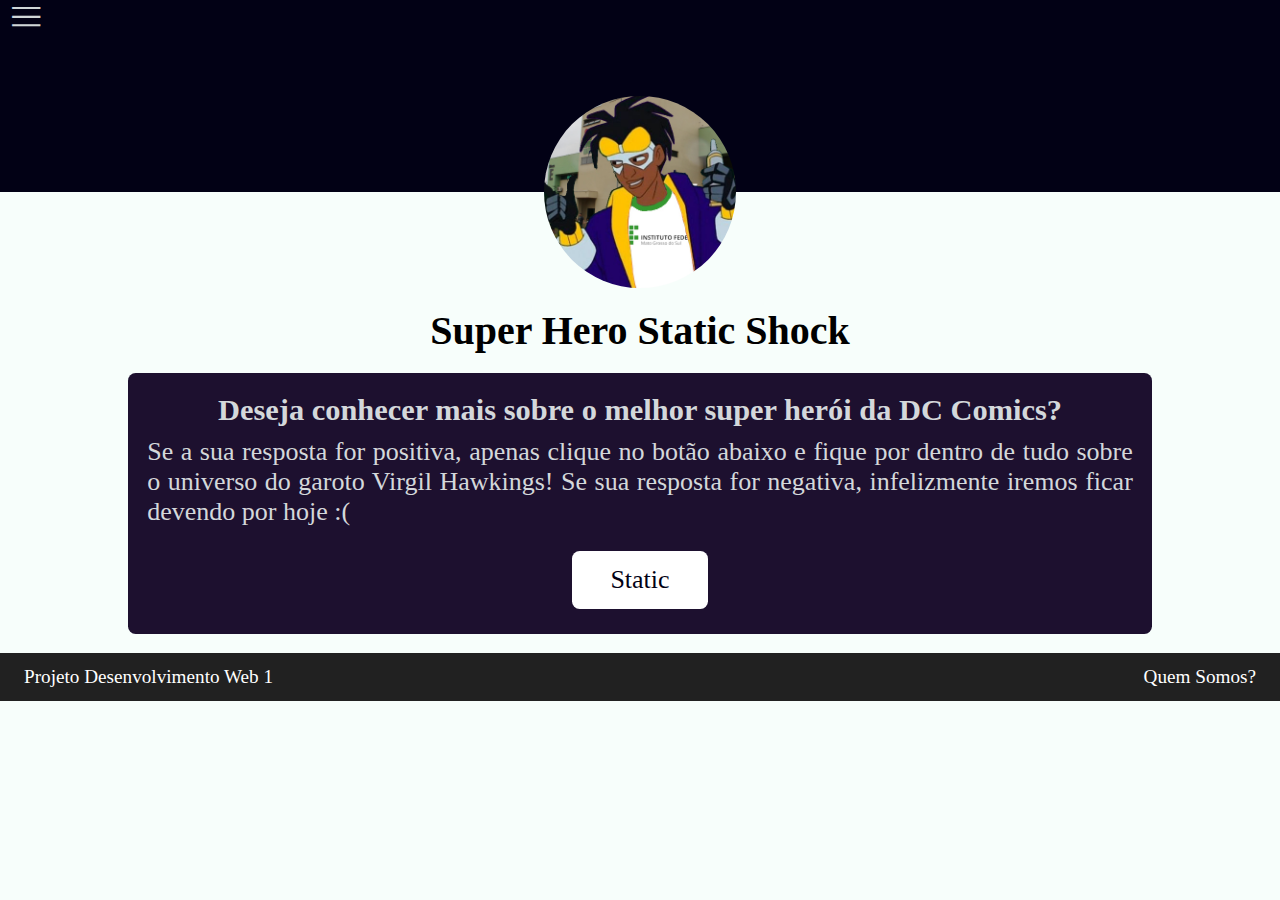
<file: index.html>
<!DOCTYPE html>
<html lang="en">
  <head>
    <meta charset="UTF-8" />
    <meta http-equiv="X-UA-Compatible" content="IE=edge" />
    <meta name="viewport" content="width=device-width, initial-scale=1.0" />

    <!-- OG tags -->
    <meta property="og:title" content="Heroínas e Heróis Negras/os e Indígenas" />
	<meta property="og:description" content="Web Site sobre as Heroínas e Heróis Negras/os e Indígenas. O heroi escolhido foi o Super Shock." />
	<meta property="og:type" content="website" />
	<meta property="og:image" content="https://dsgsantos1.github.io/Projeto-DW1/images/icone_tela_principal.jpeg" />
	<meta property="og:image:height" content="1200" />
	<meta property="og:image:width" content="1200" />

	<meta content="super shock,herois,herois negros,herois indigenas,IFMS,campus campo grande,produção,producao,Brasil" http-equiv="keywords">
    <!-- end OG tags -->

    <!-- General Style -->
    <link rel="stylesheet" type="text/css" href="./css/page.css" />
    <link rel="stylesheet" type="text/css" href="./css/main.css" />
    <link rel="stylesheet" type="text/css" href="./css/content.css" />
    <link rel="icon" href="./images/logo-super-shock.png" />

    <!-- Estilo especifico -->
    <link rel="stylesheet" type="text/css" href="./css/index.css" />

    <!-- Font Style-->
    <link rel="stylesheet" type="text/css" href="./css/icon-style.css" />

    <!-- JavaSrript -->

    <title>Heroínas e Heróis Negras/os e Indígenas</title>
  </head>
  <body id="page" class="animate-flash">
    <header id="header">
      <div id="menu-content">
        <span id="menu-icon" class="icon-hamburger-menu"></span>

        <div id="menu" class="hide">
          <ul id="menu-items">

            <a href="./index.html">
              <li class="item">
                Início  
              </li>
            </a>

            <a href="./heroi.html">
              <li class="item">
                Super Shock
              </li>
            </a>

            <a href="./analise.html">
              <li class="item">
                Filosofando sobre o Super Shock
              </li>
            </a>

            <a href="./sobre.html">
              <li class="item">
                Quem somos
              </li>
            </a>
            
            <a href="./contato.html">
              <li class="item">
                Contato
              </li>
            </a>
            
          </ul>
        </div>
      </div>


      <div id="content-header">
        <img src="./images/icone_tela_principal.jpeg" />
      </div>
    </header>

    <div id="content">
      <div id="text">
        <h1>Super Hero Static Shock</h1>
        <div id="invitation">
          <div id="lil-text">
            <h3>Deseja conhecer mais sobre o melhor super herói da DC Comics?</h3>
            <p>Se a sua resposta for positiva, apenas clique no botão abaixo e fique por dentro
              de tudo sobre o universo do garoto Virgil Hawkings! Se sua resposta for negativa, 
              infelizmente iremos ficar devendo por hoje :(
            </p>
          </div>
          <div id="button">
            <a id="hero-button" href="./heroi.html">Static</a>
          </div>
        </div>
      </div>
    </div>
    <footer id="rodape">
      <span>Projeto Desenvolvimento Web 1 </span>
      <a href="./sobre.html">Quem Somos?</a>
    </footer>

    <script type="text/javascript" src="./js/menu.js"></script>
  </body>
</html>
</file>
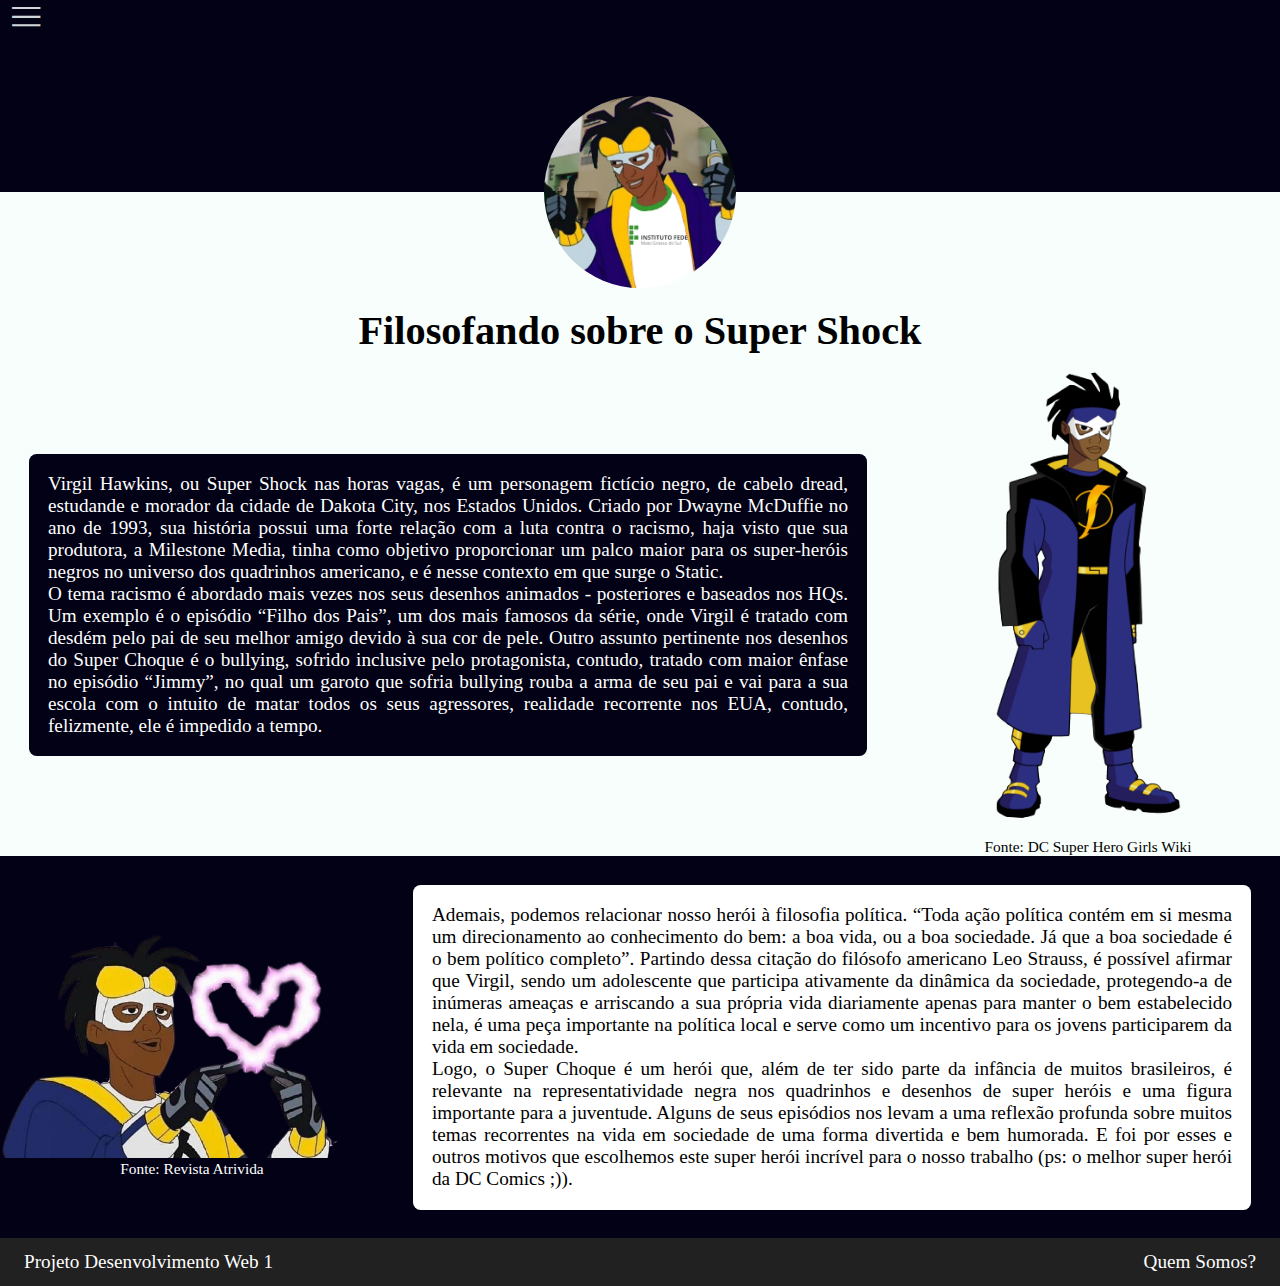
<file: analise.html>
<!DOCTYPE html>
<html lang="en">
  <head>
    <meta charset="UTF-8" />
    <meta http-equiv="X-UA-Compatible" content="IE=edge" />
    <meta name="viewport" content="width=device-width, initial-scale=1.0" />

    <!-- OG tags -->
    <!-- end OG tags -->

    <!-- General Style -->
    <link rel="stylesheet" type="text/css" href="./css/page.css" />
    <link rel="stylesheet" type="text/css" href="./css/main.css" />
    <link rel="stylesheet" type="text/css" href="./css/content.css" />
    <link rel="icon" href="./images/logo-super-shock.png" />

    <!-- Estilo especifico -->
    <link rel="stylesheet" type="text/css" href="./css/analise.css" />

    <!-- Font Style-->
    <link rel="stylesheet" type="text/css" href="./css/icon-style.css" />

    <!-- JavaSrript -->

    <title>Análise - Heroínas e Heróis Negras/os e Indígenas</title>
  </head>
  <body id="page" class="animate-flash">
    <header id="header">
      <div id="menu-content">
        <span id="menu-icon" class="icon-hamburger-menu"></span>

        <div id="menu" class="hide">
          <ul id="menu-items">
            <a href="./index.html">
              <li class="item">Início</li>
            </a>

            <a href="./heroi.html">
              <li class="item">Super Shock</li>
            </a>

            <a href="./analise.html">
              <li class="item">Filosofando sobre o Super Shock</li>
            </a>

            <a href="./sobre.html">
              <li class="item">Quem somos</li>
            </a>

            <a href="./contato.html">
              <li class="item">Contato</li>
            </a>
          </ul>
        </div>
      </div>

      <div id="content-header">
        <img src="./images/icone_tela_principal.jpeg" />
      </div>
    </header>

    <div id="content">

      <div id="page-title">
        <h1>Filosofando sobre o Super Shock</h1>
      </div>

      <section id="section-1" class="section-content">
        <div class="text-section">
          <p>Virgil Hawkins, ou Super Shock nas horas vagas, é um personagem fictício negro, de cabelo dread, estudande e morador da cidade de Dakota City, nos Estados Unidos. Criado por Dwayne McDuffie no ano de 1993, sua história possui uma forte relação com a luta contra o racismo, haja visto que sua produtora, a Milestone Media, tinha como objetivo proporcionar um palco maior para os super-heróis negros no universo dos quadrinhos americano, e é nesse contexto em que surge o Static.</p>
          <p>O tema racismo é abordado mais vezes nos seus desenhos animados - posteriores e baseados nos HQs. Um exemplo é o episódio “Filho dos Pais”, um dos mais famosos da série, onde Virgil é tratado com desdém pelo pai de seu melhor amigo devido à sua cor de pele. Outro assunto pertinente nos desenhos do Super Choque é o bullying, sofrido inclusive pelo protagonista, contudo, tratado com maior ênfase no episódio “Jimmy”, no qual um garoto que sofria bullying rouba a arma de seu pai e vai para a sua escola com o intuito de matar todos os seus agressores, realidade recorrente nos EUA, contudo, felizmente, ele é impedido a tempo.

          </p>
        </div>

        <div class="img-section">
          <img src="./images/super-choque-padrão.png" alt="super choque" />
          <p class="fonte">
            Fonte: <a href="https://dcsuperherogirls.fandom.com/f/p/4400000000000009201">
              DC Super Hero Girls Wiki</a> 
          </p>
        </div>
        
      </section>

      <section id="section-2" class="section-content">
        <div class="text-section">
          <p>Ademais, podemos relacionar nosso herói à filosofia política. “Toda ação política contém em si mesma um direcionamento ao conhecimento do bem: a boa vida, ou a boa sociedade. Já que a boa sociedade é o bem político completo”. Partindo dessa citação do filósofo americano Leo Strauss, é possível afirmar que Virgil, sendo um adolescente que participa ativamente da dinâmica da sociedade, protegendo-a de inúmeras ameaças e arriscando a sua própria vida diariamente apenas para manter o bem estabelecido nela, é uma peça importante na política local e serve como um incentivo para os jovens participarem da vida em sociedade.</p>
           <p> Logo, o Super Choque é um herói que, além de ter sido parte da infância de muitos brasileiros, é relevante na representatividade negra nos quadrinhos e desenhos de super heróis e uma figura importante para a juventude. Alguns de seus episódios nos levam a uma reflexão profunda sobre muitos temas recorrentes na vida em sociedade de uma forma divertida e bem humorada. E foi por esses e outros motivos que escolhemos este super herói incrível para o nosso trabalho (ps: o melhor super herói da DC Comics ;)).
          </p>
        </div>

        <div class="img-section">
          <img src="./images/super-choque-in-love.png" alt="super choque apaixonado" />
          <p class="fonte">
            Fonte: <a href="https://www.atrevida.com.br/noticias/cinema/dc-confirma-live-action-do-super-choque.phtml">
              Revista Atrivida</a> 
          </p>
        </div>

      </section>
      <!-- <section id="section-3" class="section-content">
        <div class="text-section">
          <p>Logo, o Super Choque é um herói que, além de ter sido parte da infância de muitos brasileiros, é relevante na representatividade negra nos quadrinhos e desenhos de super heróis e uma figura importante para a juventude. Alguns de seus episódios nos levam a uma reflexão profunda sobre muitos temas recorrentes na vida em sociedade de uma forma divertida e bem humorada. E foi por esses e outros motivos que escolhemos este super herói incrível para o nosso trabalho (ps: o melhor super herói da DC Comics ;)).</p>
        </div>

        <div class="img-section">
          <img src="./images/super-choque-in-love.png" alt="super choque apaixonado" />
          <p class="fonte">
            Fonte: <a href="https://www.atrevida.com.br/noticias/cinema/dc-confirma-live-action-do-super-choque.phtml">
              Revista Atrivida</a> 
          </p>
        </div>

      </section> -->


    </div>

    <footer id="rodape">
      <span>Projeto Desenvolvimento Web 1 </span>
      <a href="./sobre.html">Quem Somos?</a>
    </footer>

    <script type="text/javascript" src="./js/menu.js"></script>
  </body>
</html>
</file>
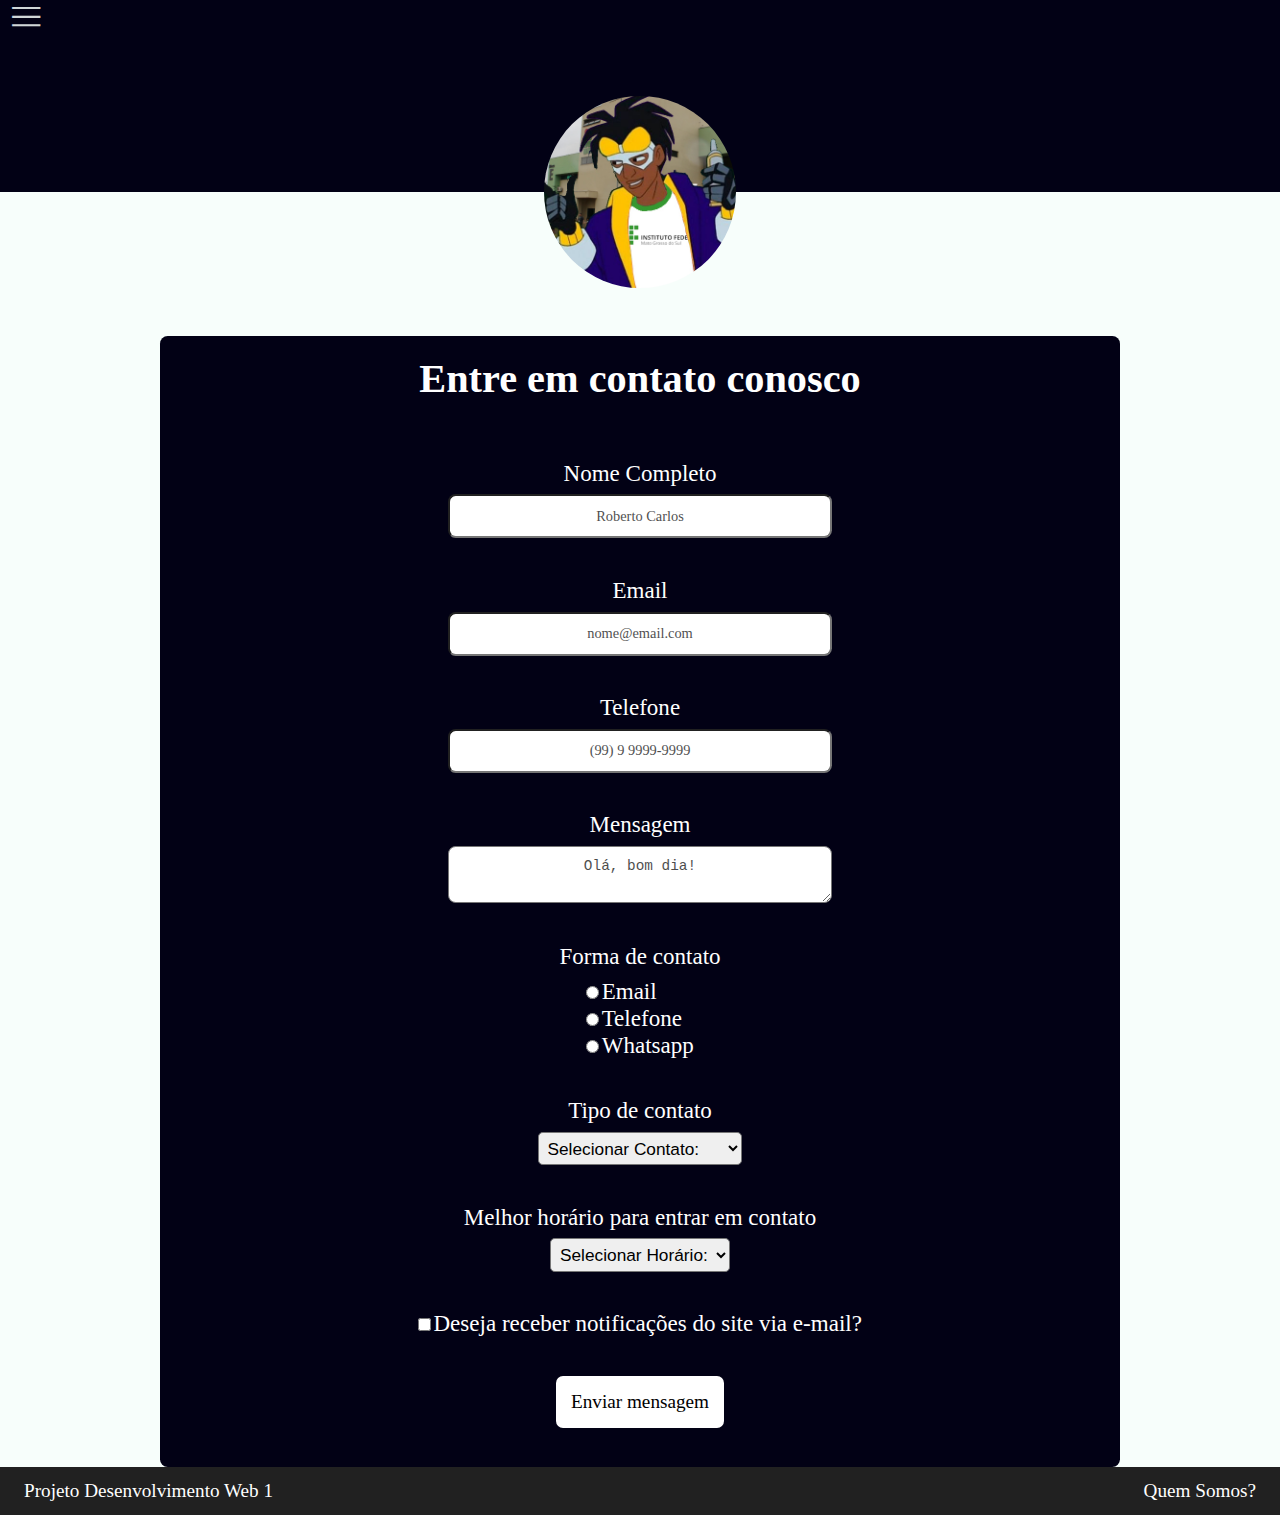
<file: contato.html>
<!DOCTYPE html>
<html lang="en">
  <head>
    <meta charset="UTF-8" />
    <meta http-equiv="X-UA-Compatible" content="IE=edge" />
    <meta name="viewport" content="width=device-width, initial-scale=1.0" />

    <!-- OG tags -->
    <!-- end OG tags -->

    <!-- General Style -->
    <link rel="stylesheet" type="text/css" href="./css/page.css" />
    <link rel="stylesheet" type="text/css" href="./css/main.css" />
    <link rel="stylesheet" type="text/css" href="./css/content.css" />
    <link rel="icon" href="./images/logo-super-shock.png" />

    <!-- Estilo especifico -->
    <link rel="stylesheet" type="text/css" href="./css/contato.css" />

    <!-- Font Style-->
    <link rel="stylesheet" type="text/css" href="./css/icon-style.css" />

    <!-- JavaSrript -->

    <title>Contato - Heroínas e Heróis Negras/os e Indígenas</title>
  </head>
  <body id="page" class="animate-flash">
    <header id="header">
      <div id="menu-content">
        <span id="menu-icon" class="icon-hamburger-menu"></span>

        <div id="menu" class="hide">
          <ul id="menu-items">

            <a href="./index.html">
              <li class="item">
                Início  
              </li>
            </a>

            <a href="./heroi.html">
              <li class="item">
                Super Shock
              </li>
            </a>

            <a href="./analise.html">
              <li class="item">
                Filosofando sobre o Super Shock
              </li>
            </a>

            <a href="./sobre.html">
              <li class="item">
                Quem somos
              </li>
            </a>
            
            <a href="./contato.html">
              <li class="item">
                Contato
              </li>
            </a>
            
          </ul>
        </div>
      </div>


      <div id="content-header">
        <img src="./images/icone_tela_principal.jpeg" />
      </div>
    </header>

    <div id="content">

      <div id="form-conteiner">

        <div id="page-title">
          <h1>Entre em contato conosco</h1>
        </div>

        <form id="form" method="post">

          <div class="input input-field" name="nome" n-null>
            <label class="input-title">Nome Completo</label>
            <input class="info-input" type="text" name="nome" placeholder="Roberto Carlos">  
          </div>

          <div class="input input-field" name="email" email n-null>
            <label  class="input-title">Email</label>
            <input class="info-input" type="email" name="email" placeholder="nome@email.com">  
          </div>

          <div class="input input-field" name="tel" tel n-null>
            <label class="input-title">Telefone</label>
            <input class="info-input"  type="tel" name="tel" maxlength="17" placeholder="(99) 9 9999-9999">  
          </div>

          <div class="input input-field" name="mensagem" n-null>
            <label  class="input-title">Mensagem</label>
            <textarea class="info-input" name="mensagem" placeholder="Olá, bom dia!"></textarea>
          </div>

          <div class="input input-field" name="contato" n-null>
            <label class="input-title" for="opcoes-contato">Forma de contato</label>

            <div id="opcoes-contato"> 
              <div>
                <input id="radio-email" type="radio" name="contato" value="email">
                <label for="radio-email">Email</label>  
              </div>
              
              <div>
                <input id="radio-tel" type="radio" name="contato" value="tel">
                <label for="radio-tel">Telefone</label>  
              </div>

              <div>
                <input id="radio-wpp" type="radio" name="contato" value="wpp">
                <label for="radio-wpp">Whatsapp</label>                  
              </div>
      
            </div>

            
          </div>

          <div class="input input-field" name="tp-contanto" n-null>
            <label class="input-title">Tipo de contato</label>
            <select n-null>
              <option value="0">Selecionar Contato:</option>
              <option value="1">Profissional</option>
              <option value="2">Oferta de emprego</option>
              <option value="3">Perguntas e respostas</option>
            </select>
          </div>

          <div class="input input-field" name="horario" n-null>
            <label class="input-title">Melhor horário para entrar em contato</label>
            <select n-null>
              <option value="0">Selecionar Horário:</option>
              <option value="1">Manhã</option>
              <option value="2">Tarde</option>
              <option value="3">Noite</option>
            </select>
          </div>

          <div class="input input-field" name="desejas">
            <input type="checkbox" value="Enviar mensagem">  
            <label>Deseja receber notificações do site via e-mail?</label>
          </div>

          <div class="input end-form">
            <div id="button" onclick="validarForms()">Enviar mensagem</div>  
          </div>

        </form>
      </div>
    </div>

    <footer id="rodape">
      <span>Projeto Desenvolvimento Web 1 </span>
      <a href="./sobre.html">Quem Somos?</a>
    </footer>

    <script type="text/javascript" src="./js/menu.js"></script>
    <script type="text/javascript" src="./js/validForms.js"></script>
  </body>
</html>
</file>
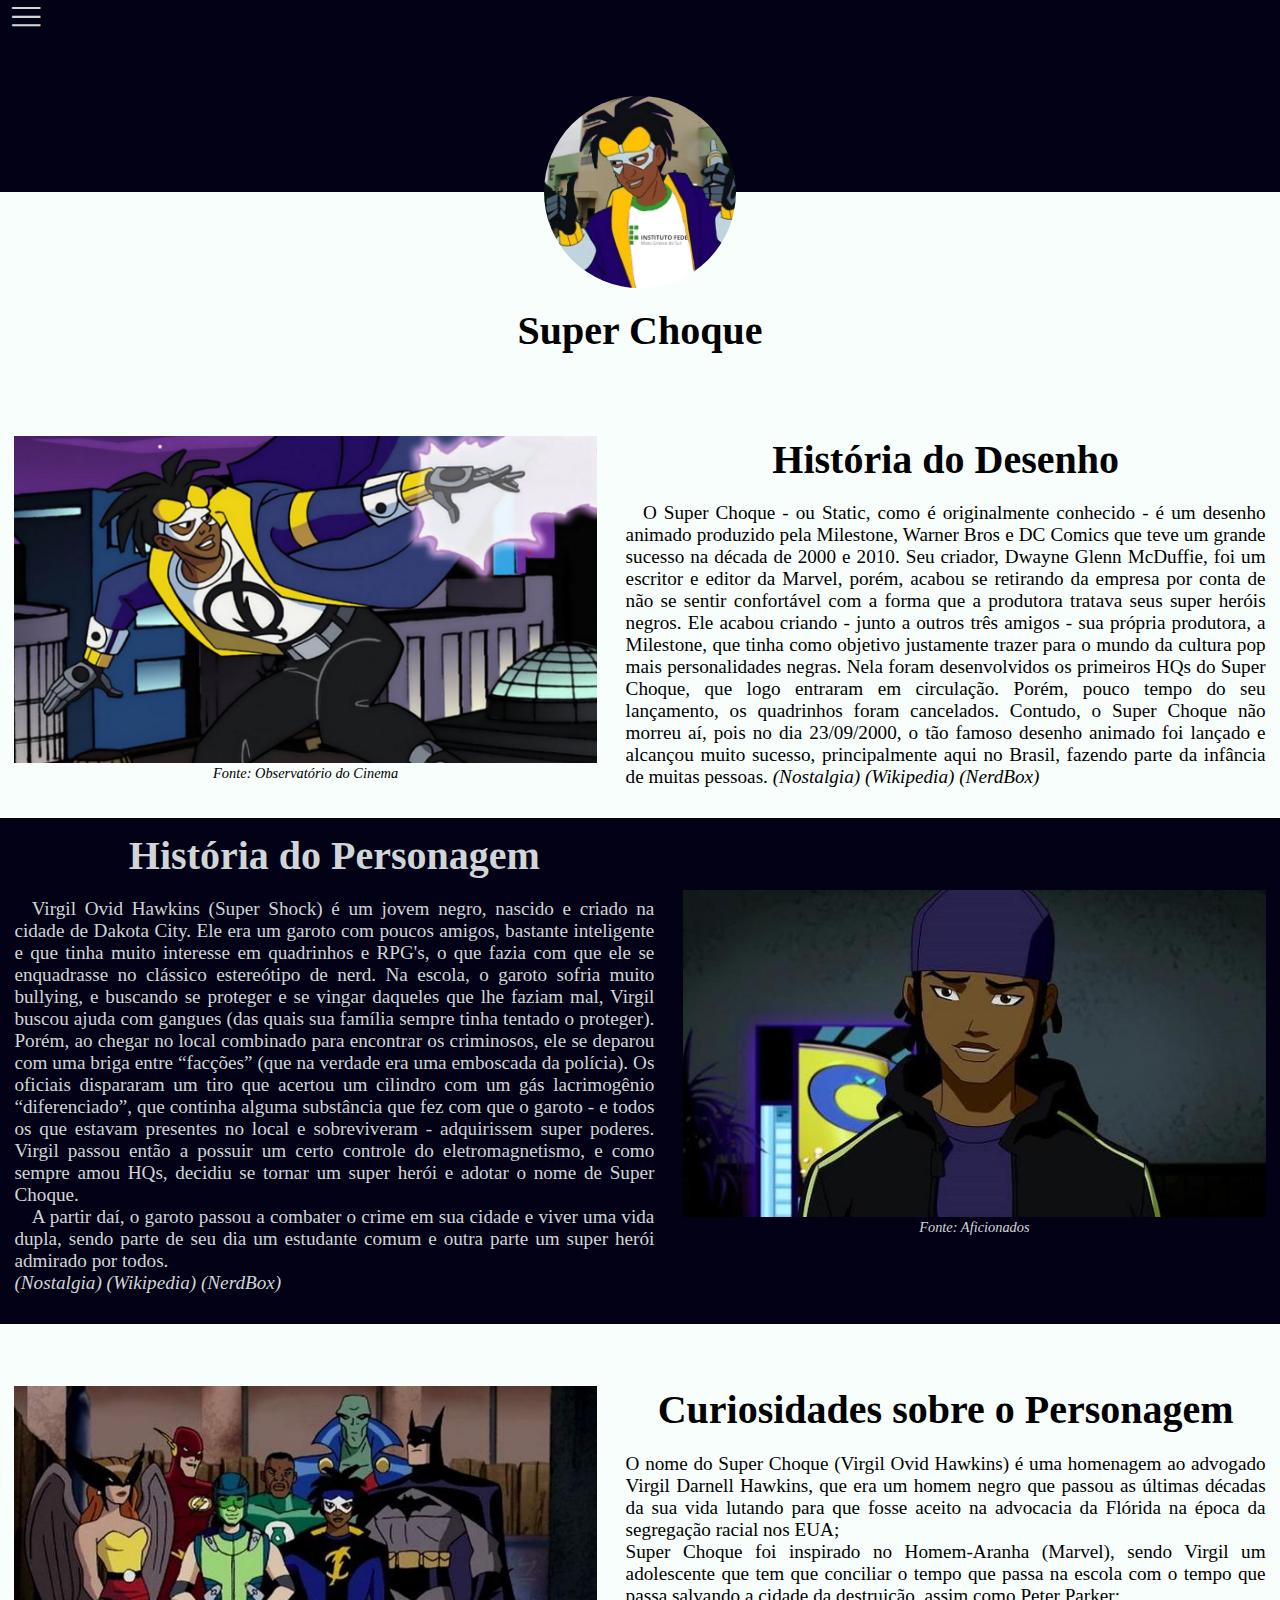
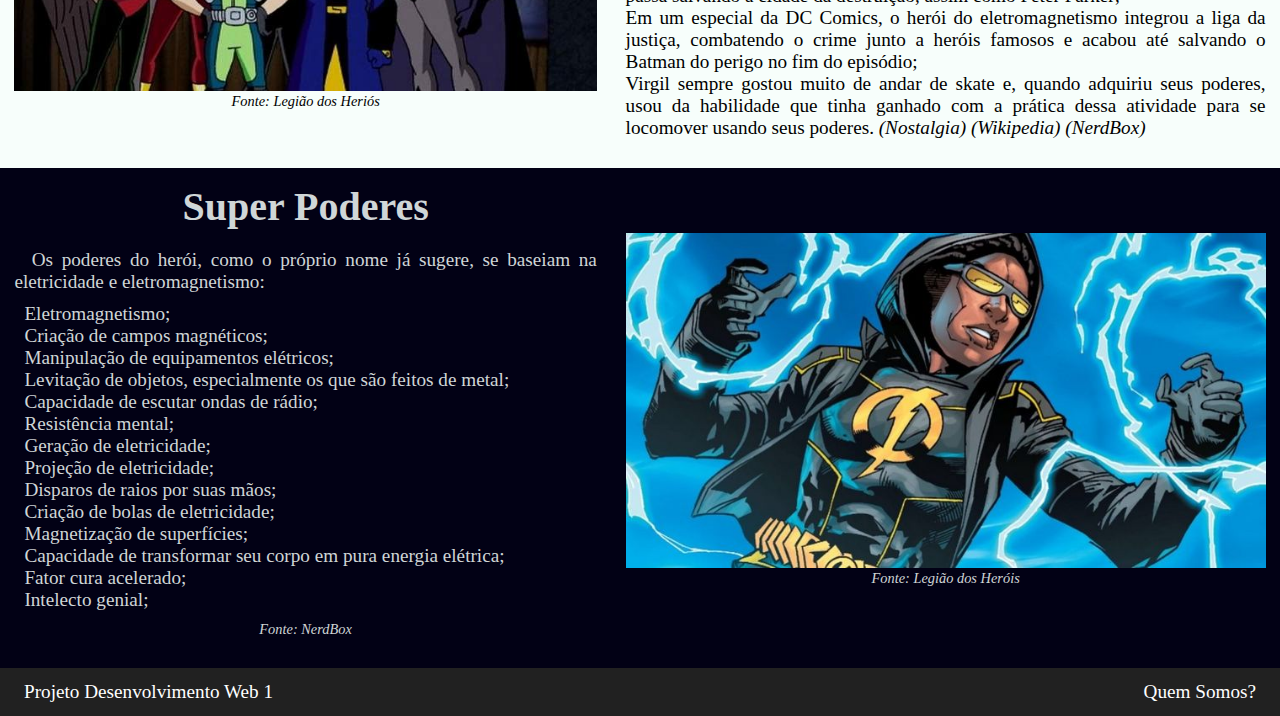
<file: heroi.html>
<!DOCTYPE html>
<html lang="en">
  <head>
    <meta charset="UTF-8" />
    <meta http-equiv="X-UA-Compatible" content="IE=edge" />
    <meta name="viewport" content="width=device-width, initial-scale=1.0" />

    <!-- OG tags -->
    <!-- end OG tags -->

    <!-- General Style -->
    <link rel="stylesheet" type="text/css" href="./css/page.css" />
    <link rel="stylesheet" type="text/css" href="./css/main.css" />
    <link rel="stylesheet" type="text/css" href="./css/content.css" />
    <link rel="icon" href="./images/logo-super-shock.png" />

        <!-- Estilo especifico -->
    <link rel="stylesheet" type="text/css" href="./css/heroi.css" />

    <!-- Font Style-->
    <link rel="stylesheet" type="text/css" href="./css/icon-style.css" />

    <title>Super Shock - Heroínas e Heróis Negras/os e Indígenas</title>

  </head>

  <body id="page" class="animate-flash">
    <header id="header">
      <div id="menu-content">
        <span id="menu-icon" class="icon-hamburger-menu"></span>

        <div id="menu" class="hide">
          <ul id="menu-items">

            <a href="./index.html">
              <li class="item">
                Início  
              </li>
            </a>

            <a href="./heroi.html">
              <li class="item">
                Super Shock
              </li>
            </a>

            <a href="./analise.html">
              <li class="item">
                Filosofando sobre o Super Shock
              </li>
            </a>

            <a href="./sobre.html">
              <li class="item">
                Quem somos
              </li>
            </a>
            
            <a href="./contato.html">
              <li class="item">
                Contato
              </li>
            </a>
            
          </ul>
        </div>
      </div>

      <div id="content-header">
        <img src="./images/icone_tela_principal.jpeg" />
      </div>

    </header>

    <div id="content">
      
      <h1 id = "titulo">Super Choque</h1>

      <div class = "conteudo-1"> 
        <div class="left">
          <section class="parte-conteudo">
            <img src="./images/historia.jpg" alt="Imagem do Super Choque voando com a tampa de um bueiro">
            <a class="link-image" href="https://observatoriodocinema.uol.com.br/wp-content/uploads/2020/08/952004-0-q80.jpg" target="_blank">Fonte: Observatório do Cinema</a>
          </section>
        </div>

    

        <div class="right">
          <section class="parte-conteudo">
            <h1>História do Desenho</h1>
            <p>
                O Super Choque - ou Static, como é originalmente conhecido - é um desenho animado produzido pela Milestone, Warner Bros e DC Comics que teve um grande sucesso na década de 2000 e 2010. Seu criador, Dwayne Glenn McDuffie, foi um escritor e editor da Marvel, porém, acabou se retirando da empresa por conta de não se sentir confortável com a forma que a produtora tratava seus super heróis negros. Ele acabou criando - junto a outros três amigos - sua própria produtora, a Milestone, que tinha como objetivo justamente trazer para o mundo da cultura pop mais personalidades negras. Nela foram desenvolvidos os primeiros HQs do Super Choque, que logo entraram em circulação. Porém, pouco tempo do seu lançamento, os quadrinhos foram cancelados. Contudo, o Super Choque não morreu aí, pois no dia 23/09/2000, o tão famoso desenho animado foi lançado e alcançou muito sucesso, principalmente aqui no Brasil, fazendo parte da infância de muitas pessoas.
                <a class="link-fonte" href="https://www.youtube.com/watch?v=gXWE4biCOAU" target="_blank">(Nostalgia)</a> 
                <a class="link-fonte" href="https://www.youtube.com/watch?v=gXWE4biCOAU" target="_blank">(Wikipedia)</a> 
                <a class="link-fonte" href="https://www.nerdbox.club/post/super-choque" target="_blank">(NerdBox)</a> 

            </p>
          </section>
        </div>
      </div>

      <div class="conteudo-2">

        <div class="left">
          <section class="parte-conteudo">
            <h1>História do Personagem</h1>
            <p>
              Virgil Ovid Hawkins (Super Shock) é um jovem negro, nascido e criado na cidade de Dakota City. Ele era um garoto com poucos amigos, bastante inteligente e que tinha muito interesse em quadrinhos e RPG's, o que fazia com que ele se enquadrasse no clássico estereótipo de nerd. Na escola, o garoto sofria muito bullying, e buscando se proteger e se vingar daqueles que lhe faziam mal, Virgil buscou ajuda com gangues (das quais sua família sempre tinha tentado o proteger). Porém, ao chegar no local combinado para encontrar os criminosos, ele se deparou com uma briga entre “facções” (que na verdade era uma emboscada da polícia). Os oficiais dispararam um tiro que acertou um cilindro com um gás lacrimogênio “diferenciado”, que continha alguma substância que fez com que o garoto - e todos os que estavam presentes no local e sobreviveram - adquirissem super poderes. Virgil passou então a possuir um certo controle do eletromagnetismo, e como sempre amou HQs, decidiu se tornar um super herói e adotar o nome de Super Choque.</p>

              <p>A partir daí, o garoto passou a combater o crime em sua cidade e viver uma vida dupla, sendo parte de seu dia um estudante comum e outra parte um super herói admirado por todos.
              <br>
              <a class="link-fonte" href="https://www.youtube.com/watch?v=gXWE4biCOAU" target="_blank">(Nostalgia)</a> 
              <a class="link-fonte" href="https://www.youtube.com/watch?v=gXWE4biCOAU" target="_blank">(Wikipedia)</a> 
              <a class="link-fonte" href="https://www.nerdbox.club/post/super-choque" target="_blank">(NerdBox)</a> 
            </p> 
              
             
          </section>
        </div>


        <div class="right">
          <section class="parte-conteudo">
                <img src="./images/historia2.jpg" alt="Imagem do Vargil Hawkings">
                <a class="link-image" href="https://s.aficionados.com.br/imagens/virgil-hawkins_cke.jpg" target="_blank">Fonte: Aficionados</a>
          </section>
        </div>

      </div>

      <div class = "conteudo-1"> 
        <div class="left">
          <section class="parte-conteudo">
            <img src="./images/curiosidades.jpeg" alt="Imagem do Super Choque voando com a tampa de um bueiro">
            <a class="link-image" href="https://kanto.legiaodosherois.com.br/w760-h398-cfill/wp-content/uploads/2020/03/legiao_x76iPt0oaW5FUu4A3nyqgHrlRXSEKJI1d2vsVBCZDk.jpg.jpeg" target="_blank">Fonte: Legião dos Heriós</a>
          </section>
        </div>

    

        <div class="right">
          <section class="parte-conteudo">
            <h1>Curiosidades sobre o Personagem</h1>
            <p>
              <ul>

              </ul>
              <li>O nome do Super Choque (Virgil Ovid Hawkins) é uma homenagem ao advogado Virgil Darnell Hawkins, que era um homem negro que passou as últimas décadas da sua vida lutando para que fosse aceito na advocacia da Flórida na época da segregação racial nos EUA;</li>
              <li>Super Choque foi inspirado no Homem-Aranha (Marvel), sendo Virgil um adolescente que tem que conciliar o tempo que passa na escola com o tempo que passa salvando a cidade da destruição, assim como Peter Parker;</li> 
              <li>Em um especial da DC Comics, o herói do eletromagnetismo integrou a liga da justiça, combatendo o crime junto a heróis famosos e acabou até salvando o Batman do perigo no fim do episódio;</li> 
              <li> Virgil sempre gostou muito de andar de skate e, quando adquiriu seus poderes, usou da habilidade que tinha ganhado com a prática dessa atividade para se locomover usando seus poderes. 
                <a class="link-fonte" href="https://www.youtube.com/watch?v=gXWE4biCOAU" target="_blank">(Nostalgia)</a> 
                <a class="link-fonte" href="https://www.youtube.com/watch?v=gXWE4biCOAU" target="_blank">(Wikipedia)</a> 
                <a class="link-fonte" href="https://www.nerdbox.club/post/super-choque" target="_blank">(NerdBox)</a> 
              </li>     
            </p>
          </section>
        </div>
      </div>

      <div class="conteudo-2">

        <div class="left">
          <section class="parte-conteudo">
            <h1>Super Poderes</h1>
            <p>
              Os poderes do herói, como o próprio nome já sugere, se baseiam na eletricidade e eletromagnetismo:
              <ul>
                <li>Eletromagnetismo;</li>
                <li>Criação de campos magnéticos;</li>
                <li>Manipulação de equipamentos elétricos;</li>
                <li>Levitação de objetos, especialmente os que são feitos de metal;</li>
                <li>Capacidade de escutar ondas de rádio;</li>
                <li>Resistência mental;</li>
                <li>Geração de eletricidade;</li>
                <li>Projeção de eletricidade;</li>
                <li>Disparos de raios por suas mãos;</li>
                <li>Criação de bolas de eletricidade;</li>
                <li>Magnetização de superfícies;</li>                            
                <li>Capacidade de transformar seu corpo em pura energia elétrica;</li>
                <li>Fator cura acelerado;</li>
                <li>Intelecto genial;</li>
              </ul>
              <a class="link-image" href="https://www.nerdbox.club/post/super-choque" target="_blank">Fonte: NerdBox</a>
            </p>
          </section>
        </div>


        <div class="right">
          <section class="parte-conteudo">
                <img src="./images/super_poder.jpeg" alt="Imagem do Vargil Hawkings">
                <a class="link-image" href="https://kanto.legiaodosherois.com.br/w760-h398-gnw-cfill-q80/wp-content/uploads/2020/09/legiao_QF5KaEXjplV8.jpg.jpeg" target="_blank">Fonte: Legião dos Heróis</a>
          </section>
        </div>

      </div>


    </div>

    <footer id="rodape">
      <span>Projeto Desenvolvimento Web 1 </span>
      <a href="./sobre.html">Quem Somos?</a>
    </footer>
    

    <!-- JavaSrript -->
    <script type="text/javascript" src="./js/menu.js"></script>
  </body>
</html>
</file>
<file: css/page.css>
:root {
    --color-background: #F0F0F7;
    --color-primary-lighter: #9871F5;
    --color-primary-light: #916BEA;
    --color-primary: #0f0122f0;
    --color-primary-dark: #0f0122f2;
    --color-primary-darker: #150727;
    --color-secondary: #04D361;
    --color-secondary-dark: #04BF58;
    --color-title-in-primary: #FFFFFF;
    --color-text-in-primary: #D4C2FF;
    --color-text-title: #32264D;
    --color-text-complement: #9C98A6;
    --color-text-base: #6A6180;
    --color-line-in-white: #E6E6F0;
    --color-input-background: #F8F8FC;
    --color-button-text: #FFFFFF;
    --color-box-base: #FFFFFF;
    --color-box-footer: #FAFAFC;
    --color-small-info: #C1BCCC;
    --color-bg-all: #020115;
    font-size: 60%; /* controle das medidas rem */
    font-family: Roboto !important;
}

html, body{
    height: 100vh;
    width: 100%;
    background-color: #F7FEFB;
}

*{
    margin: 0;
    padding: 0;
    box-sizing: border-box;
}

a {
    text-decoration: none;
}
</file>
<file: css/main.css>
#header {
	position: relative;
	height: 20rem;
	width: 100%;

	background-color: #020115;

	display: flex;	
	justify-content: center;
}

#header #menu-content{
	position: fixed;
	z-index: 1;
	
	width: 100vw;
	height: 4.2rem;

	background-color: #020115;
}

#header #content-header{
	position: relative;

	display: flex;

	align-items: end;
	justify-content: center;
}

#header #content-header img{
	height: 20rem;
	width: 20rem;

	border-radius: 50%;	

	position: absolute;
	bottom: -50%;
	
	background-color: black;
}

#menu-icon{
	font-size: 3.4rem;
	color: #f7fefbd8;
	margin-left: 10px;
}

#menu {
	position: fixed;
	top: 4.2rem;

	font-size: 3.4rem;

	background-color: var(--color-bg-all);
	border-radius: 4px;
	box-shadow: 2px 3px 6px black;

	display: flex;
	height: 100%;
	width: 240px;

	transition: all 1s;
}

#menu-items{
	display: flex;
	flex-direction: column;
	width: 100%;
	margin-left: 10px;
}

#menu a{
	color: #f7fefbd8;
}

#rodape{
	display: flex;
	align-items: center;
	justify-content:space-between;

	padding: 0 2.5rem;
	width: 100%;
	height: 5rem;

	/*position: absolute;*/
	bottom: 0;
	
	background-color: #212121;
	font-size: 2rem;
}

#rodape *{
	color: white
}

.animate-flash{
    animation-name: up;
    animation-duration: 2s;
    animation-fill-mode:backwards;
}

.item{
	cursor: pointer;
	margin-bottom: 1px;
	margin-top: 1px;
	width: 100%;
	height: max-content;
	font-size: 2rem;
	font-weight: bold;
	vertical-align: middle;
	padding-bottom: 3px;
	padding-top: 3px;
	transition: background-color 0.2s;
	padding-left: 8px;
}
.item:hover{
	background-color: #80808054;
}


.hide{
	display: none !important;
	left: calc(100vw - 134%);
}

.loading{
	transition: left 0.4s linear;
  animation-duration: 0.6s;
  animation-name: slidein;
}

@keyframes up {
    from{
        opacity: 0;
    }
    to{
        opacity: 1;
    }
}

@keyframes slidein {
  from {
    left: -100%;
  }

  to {
    left: 0;
  }
}
</file>
<file: css/content.css>
#content { 
	/*padding-left: 1.6rem;*/
	/* display: flex; */
	justify-content: center;
	text-align: center;
	flex-direction: row;
	width: 100%;
	/* padding-bottom: 1.2rem; */
}
</file>
<file: css/index.css>
#content p{
    text-indent: 0;
    text-align: justify;
}

#text{
    margin-top: 10rem;
    margin-bottom: 2rem;
    text-align: center;
}

#text h1{
    font-size: 40px;
    padding: 2rem 0;
}

#invitation{
    background-color: var(--color-primary);
    color: #f7fefbd8;
    padding-top: 2rem;
    padding-right: 2rem;
    padding-left: 2rem;
    border-radius: 0.8rem;
    text-align: center;
    width: 80%;
    display: inline-block; /**/
    font: 100 26px Roboto;
}

#invitation h3{
    margin-bottom: 1rem;
}

#button{
    margin: 4rem 2rem 4rem 2rem;
}

#hero-button{
    color: #020115;
    margin: 4rem;
    text-decoration: none;
    padding: 1.5rem 4rem;
    background-color: white;
    border-radius: 0.8rem;
}



#invitation a:hover{
    background-color: rgb(255, 227, 227);
}
</file>
<file: css/analise.css>
#content{
    margin-top: 10rem;
}

#page-title h1{
    font-size: 4.2rem;
    padding-top: 2rem;
}

.section-content {
    display: flex;
    align-items: center;
}

#content section:nth-child(even){
    --fonte-color: black;
    --text-color: white;
    --text-bg: #020115;    
}

#content section:nth-child(odd){
    --fonte-color: white;
    --text-color: black;
    --text-bg: white;

    background-color: #020115;
    flex-direction: row-reverse;
}

.text-section{
    font-size: 2rem;
    text-align: justify;
    padding: 2rem;
    margin: 3rem;
    border-radius: 0.8rem;
    background-color: var(--text-bg);
    color: var(--text-color);
}

.text-section h1{
    padding-bottom:  20px;
    font-size: 2em;
}

.img-section img{
    width: 40rem;
}

.fonte, .fonte a {
    color: black;
    font-size: 1.6rem;
}

#section-2 .fonte, #section-2 .fonte a{
    /* margin-top: 0.3rem; */
    color: white;
}
</file>
<file: css/contato.css>
#content{
	text-align: inherit;
}

#page-title{
    margin-top: 10rem;
    margin-bottom: 2rem;
    text-align: center;
}

#page-title h1{
    font-size: 4.2rem;
    padding: 2rem 0;
}

#form-conteiner {
	margin: 0 12.5%;
	background-color: #020115;
	border-radius: 0.8rem;
	text-align: center;
	color: white;
	padding: 2rem;
	padding-top: 0;
	margin-top: 15rem;
}

#form{
	display: flex;
	flex-direction: column;	
}

#opcoes-contato{
	width: max-content;
	margin: 0 auto;
	text-align: left ;
}

.end-form{
	align-self: center;
}

.input{
	justify-self: center;
	/* min-width: 50%; */
	padding: 2rem 0;
	/* margin-bottom: ; */
}

.info-input{
	padding: 1.2rem;
	width: 40rem;
	border-radius: 0.8rem;
	text-align: center;
	font-size: 1.5rem;
}

.input-title{
	display: block;
	margin-bottom: 0.8rem;
}

.input label{
	font-size: 2.4rem;
}

.input textarea {
	height: 100%;
	padding: 1.2rem;
	margin: 0px;
	width: 40rem;
	border-radius: 0.8rem;
}

.input select{
	font-size: 1.8rem;
	padding: 0.5rem;
	border-radius: 0.5rem;

}

input, #button{
	font-size: 1.8rem;
	font-family: Roboto;
}


.input.end-form #button{
	padding: 1.6rem;
	border-radius: 0.8rem;
	font-size: 2rem;
	font-weight: 500;

	cursor: pointer;
	background-color: white;
	border-radius: 7px;
	color: black;
}

::placeholder{
	opacity: 0.7;
	color: black;
}
#opcoes-contato{
	
}

@media (max-width: 760px) {
	#form{
		grid-template-columns: 1fr;
		margin: 0 2rem;
	}	
}
</file>
<file: css/heroi.css>
#content h1 {
	font-size: 40px;
	text-align: center;
	margin-bottom: 2rem;
}

#content p {
	font-size: 2rem;
	text-indent: 1.8rem;
	/* letter-spacing: 0rem; */

	/*padding-left: 2.6rem;*/
	text-align: justify;
	/* margin: auto; */
}

#content hr{
	/*height: 100vh;*/
}

#titulo {
	text-align: center;
	/* color: aliceblue; */
	margin-top: 12rem;
	margin-bottom: 1rem;
	font-size: 5rem;
}

.left, .right{
	max-width: 50%;
	margin: 1.5rem;
	display: block;

}

.left a, .right a{
	text-align: justify;
	font-style: italic;
}


#content .parte-conteudo{
	padding-bottom: 1.6rem;
}

#content img{
	width: 100%;

}

.conteudo-1{
	padding-top: 5rem;
	display: flex;
	justify-content: center;
	text-align: center;
}

.conteudo-2{
	display: flex;
	justify-content: center;
	text-align: center;
	background-color: #020115;
	align-items: center;
}

.conteudo-1 a{
	color: black;
}

.conteudo-2 p{
	color: #f7fefbd8;
}

.conteudo-2 h1{
	color: #f7fefbd8;
}

.conteudo-2 a{
	color: #f7fefbd8;
}


.link-image{
	text-align: justify;
	text-decoration: none;
	font-size: 1.5rem;
	color: black;
}

.conteudo-2 ul{
	margin: 10px;
}	

.conteudo-2 li{
	list-style: none;
	color: #f7fefbd8;
	text-align: justify;
	font-size: 2rem;
	/* margin-bottom:  0.1rem; */
}
.conteudo-1 li{
	list-style: none;
	/* color: #f7fefbd8; */
	text-align: justify;
	font-size: 2rem;
	/* margin-bottom:  0.1rem; */
}
</file>
<file: css/icon-style.css>
@font-face {
  font-family: 'foundation-icons';
  src: url('../fonts/icon-font.woff') format('woff');
  font-weight: normal;
  font-style: normal;
}

[class^="icon-"]:before, [class*=" icon-"]:before {
  /* use !important to prevent issues with browser extensions that change fonts */
  font-family: 'foundation-icons' !important;
  speak: none;
  font-style: normal;
  font-weight: normal;
  font-variant: normal;
  text-transform: none;
  line-height: 1;

  margin-right: 3px;
  position: relative;
  top: 1px;

  /* Better Font Rendering =========== */
  -webkit-font-smoothing: antialiased;
  -moz-osx-font-smoothing: grayscale;
}

.icon-access:before {
  content: "\e900";
}
.icon-airplane:before {
  content: "\e901";
}
.icon-arrow-down:before {
  content: "\e902";
}
.icon-book:before {
  content: "\e903";
}
.icon-bookmark-large-flat:before {
  content: "\e904";
}
.icon-bookmark-small:before {
  content: "\e905";
}
.icon-bookmark:before {
  content: "\e906";
}
.icon-brain:before {
  content: "\e907";
}
.icon-calendar:before {
  content: "\e908";
}
.icon-certificate:before {
  content: "\e909";
}
.icon-checkmark-circle:before {
  content: "\e90a";
}
.icon-checkmark:before {
  content: "\e90b";
}
.icon-circle-clubs:before {
  content: "\e90c";
}
.icon-circle-tools:before {
  content: "\e90d";
}
.icon-clock:before {
  content: "\e90e";
}
.icon-close-x:before {
  content: "\e90f";
}
.icon-code-of-conduct:before {
  content: "\e910";
}
.icon-community:before {
  content: "\e911";
}
.icon-connected-people:before {
  content: "\e912";
}
.icon-creative-commons-solid:before {
  content: "\e913";
}
.icon-creative-commons:before {
  content: "\e914";
}
.icon-document-page:before {
  content: "\e915";
}
.icon-download-cloud:before {
  content: "\e916";
}
.icon-email:before {
  content: "\e917";
}
.icon-envelope-letter:before {
  content: "\e918";
}
.icon-envelope-outline:before {
  content: "\e919";
}
.icon-facebook:before {
  content: "\e91a";
}
.icon-flag-bent:before {
  content: "\e91b";
}
.icon-flag:before {
  content: "\e91c";
}
.icon-flowerhands:before {
  content: "\e91d";
}
.icon-github:before {
  content: "\e91e";
}
.icon-globe:before {
  content: "\e91f";
}
.icon-hamburger-menu-close:before {
  content: "\e920";
}
.icon-hamburger-menu:before {
  content: "\e921";
}
.icon-heart:before {
  content: "\e922";
}
.icon-holding-doc:before {
  content: "\e923";
}
.icon-icon-community:before {
  content: "\e924";
}
.icon-info-i:before {
  content: "\e925";
}
.icon-inspector-arrow:before {
  content: "\e926";
}
.icon-institution:before {
  content: "\e927";
}
.icon-learning-about-us:before {
  content: "\e928";
}
.icon-list-items:before {
  content: "\e929";
}
.icon-lock:before {
  content: "\e92a";
}
.icon-lunchbox:before {
  content: "\e92b";
}
.icon-map-marker:before {
  content: "\e92c";
}
.icon-minus:before {
  content: "\e92d";
}
.icon-mobile-phone:before {
  content: "\e92e";
}
.icon-monitor:before {
  content: "\e92f";
}
.icon-moon:before {
  content: "\e930";
}
.icon-mozfest-logo:before {
  content: "\e931";
}
.icon-mozilla-logo:before {
  content: "\e932";
}
.icon-open-book:before {
  content: "\e933";
}
.icon-page-with-bookmark:before {
  content: "\e934";
}
.icon-pencil-hand:before {
  content: "\e935";
}
.icon-pencil:before {
  content: "\e936";
}
.icon-plus:before {
  content: "\e937";
}
.icon-quesion-mark-outline:before {
  content: "\e938";
}
.icon-question-mark:before {
  content: "\e939";
}
.icon-redo:before {
  content: "\e93a";
}
.icon-refresh:before {
  content: "\e93b";
}
.icon-ribbon:before {
  content: "\e93c";
}
.icon-science-drop-double:before {
  content: "\e93d";
}
.icon-science-drop:before {
  content: "\e93e";
}
.icon-share:before {
  content: "\e93f";
}
.icon-sign-out:before {
  content: "\e940";
}
.icon-skill-collaboration:before {
  content: "\e941";
}
.icon-skill-communication:before {
  content: "\e942";
}
.icon-skill-creativity:before {
  content: "\e943";
}
.icon-skill-participate:before {
  content: "\e944";
}
.icon-skill-problem-solving:before {
  content: "\e945";
}
.icon-skill-read:before {
  content: "\e946";
}
.icon-skill-write:before {
  content: "\e947";
}
.icon-speech-bubble:before {
  content: "\e948";
}
.icon-speech-bubbles:before {
  content: "\e949";
}
.icon-sun:before {
  content: "\e94a";
}
.icon-three-persons:before {
  content: "\e94b";
}
.icon-trash-can:before {
  content: "\e94c";
}
.icon-triangle-left:before {
  content: "\e94d";
}
.icon-triangle-right:before {
  content: "\e94e";
}
.icon-twitter-outline:before {
  content: "\e94f";
}
.icon-twitter:before {
  content: "\e950";
}
.icon-undo:before {
  content: "\e951";
}
.icon-weblit-map:before {
  content: "\e952";
}
</file>
